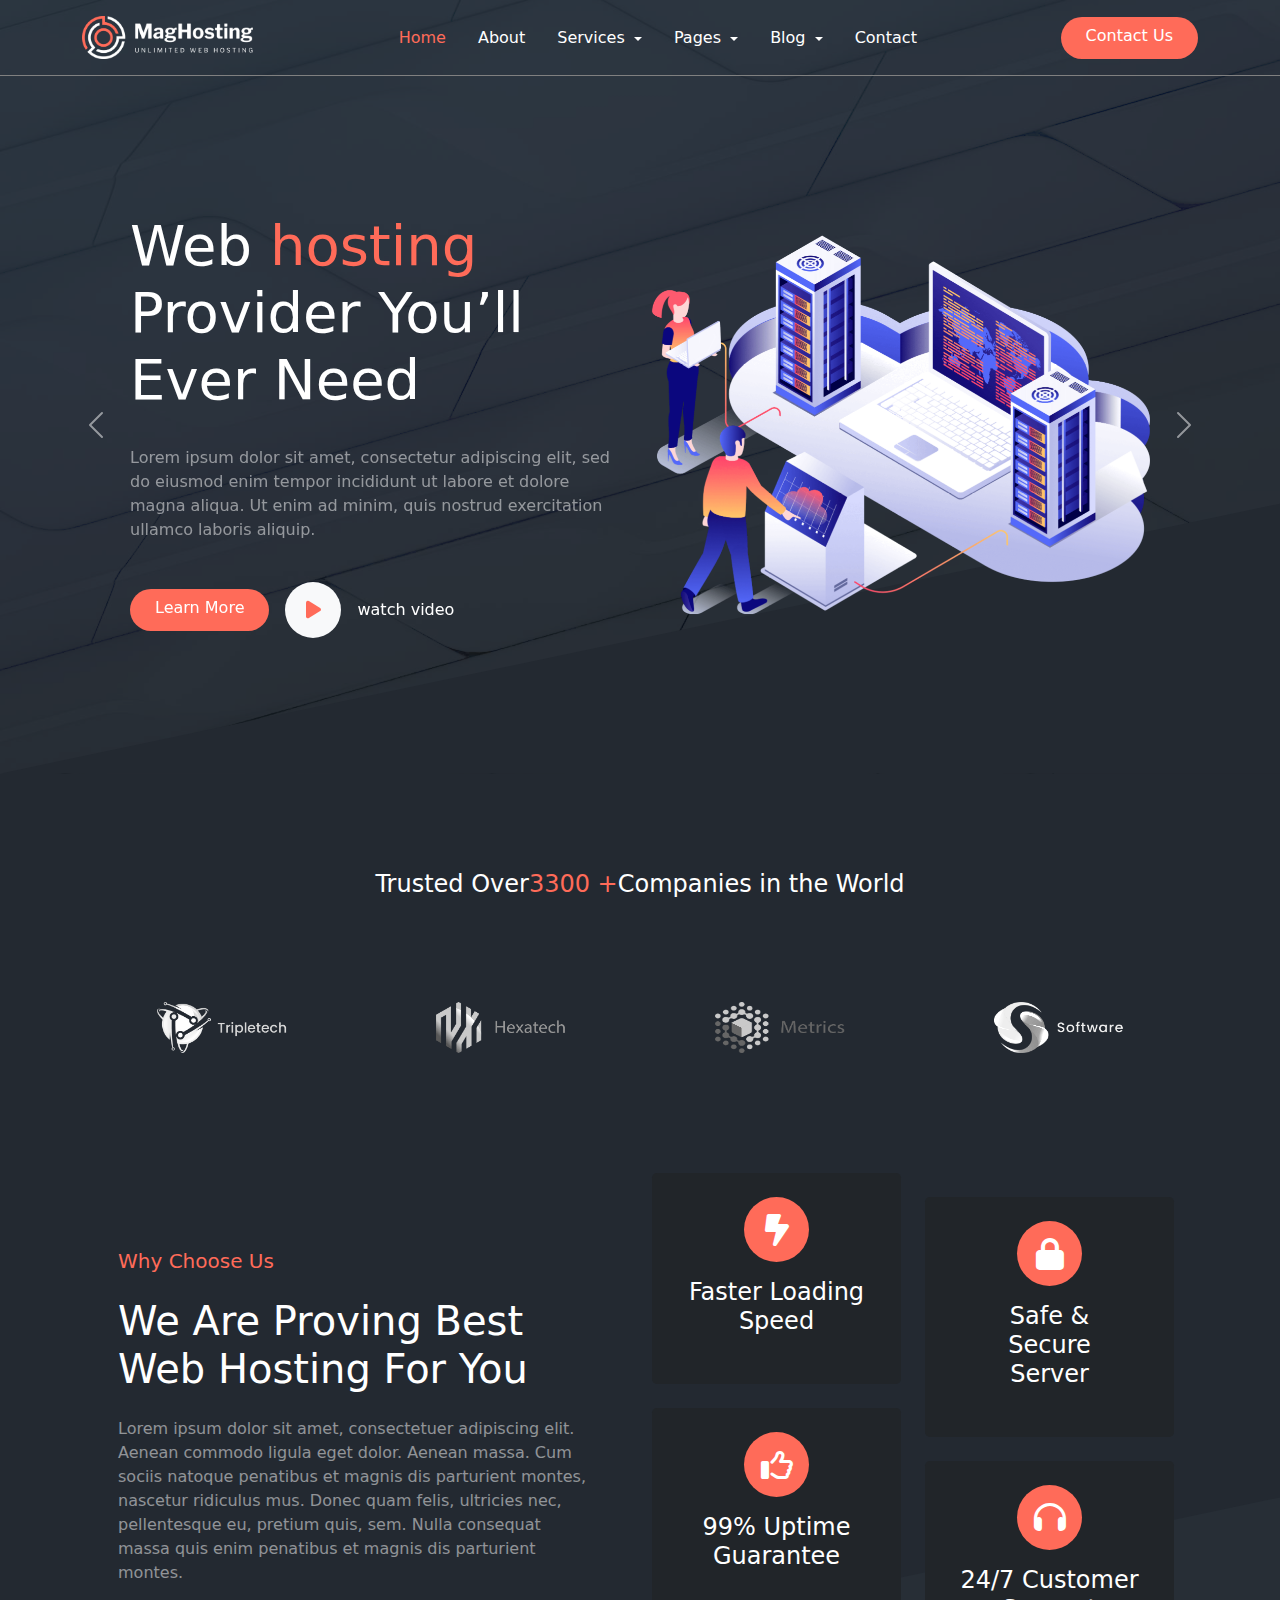
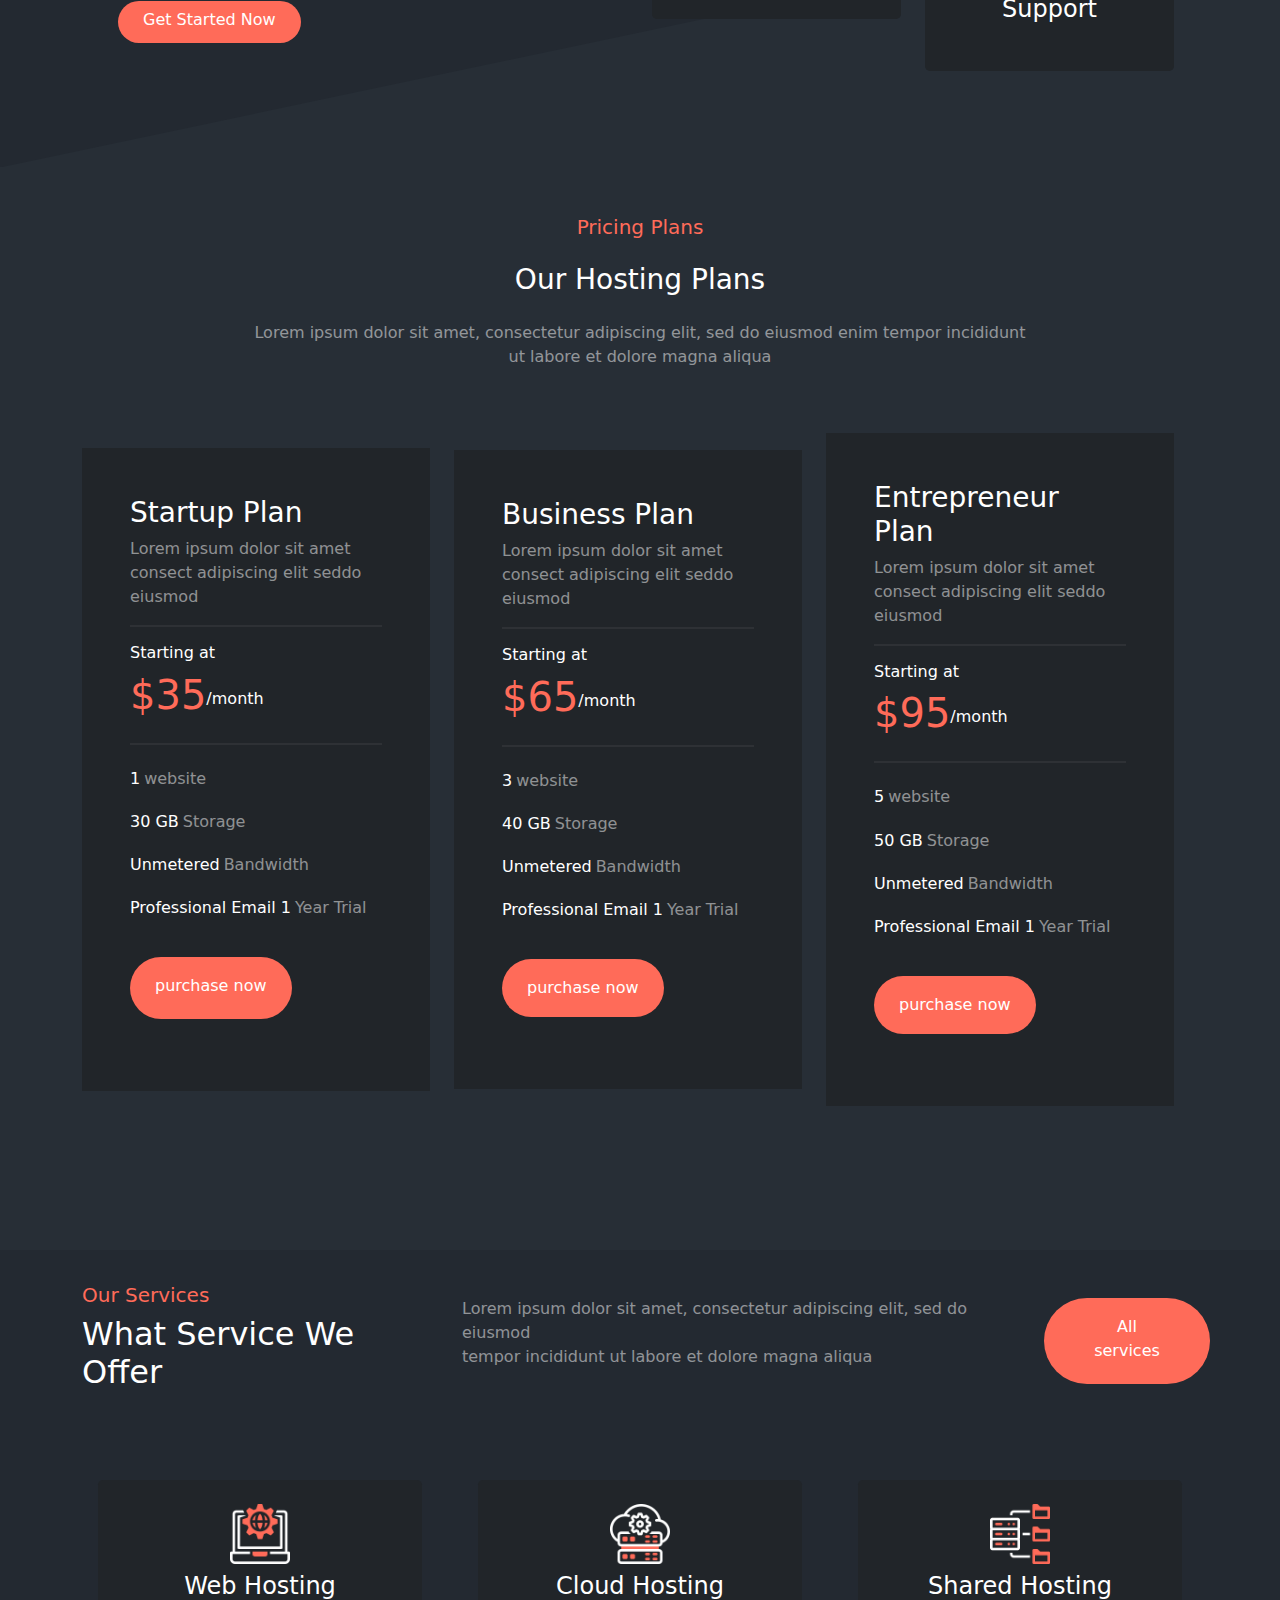
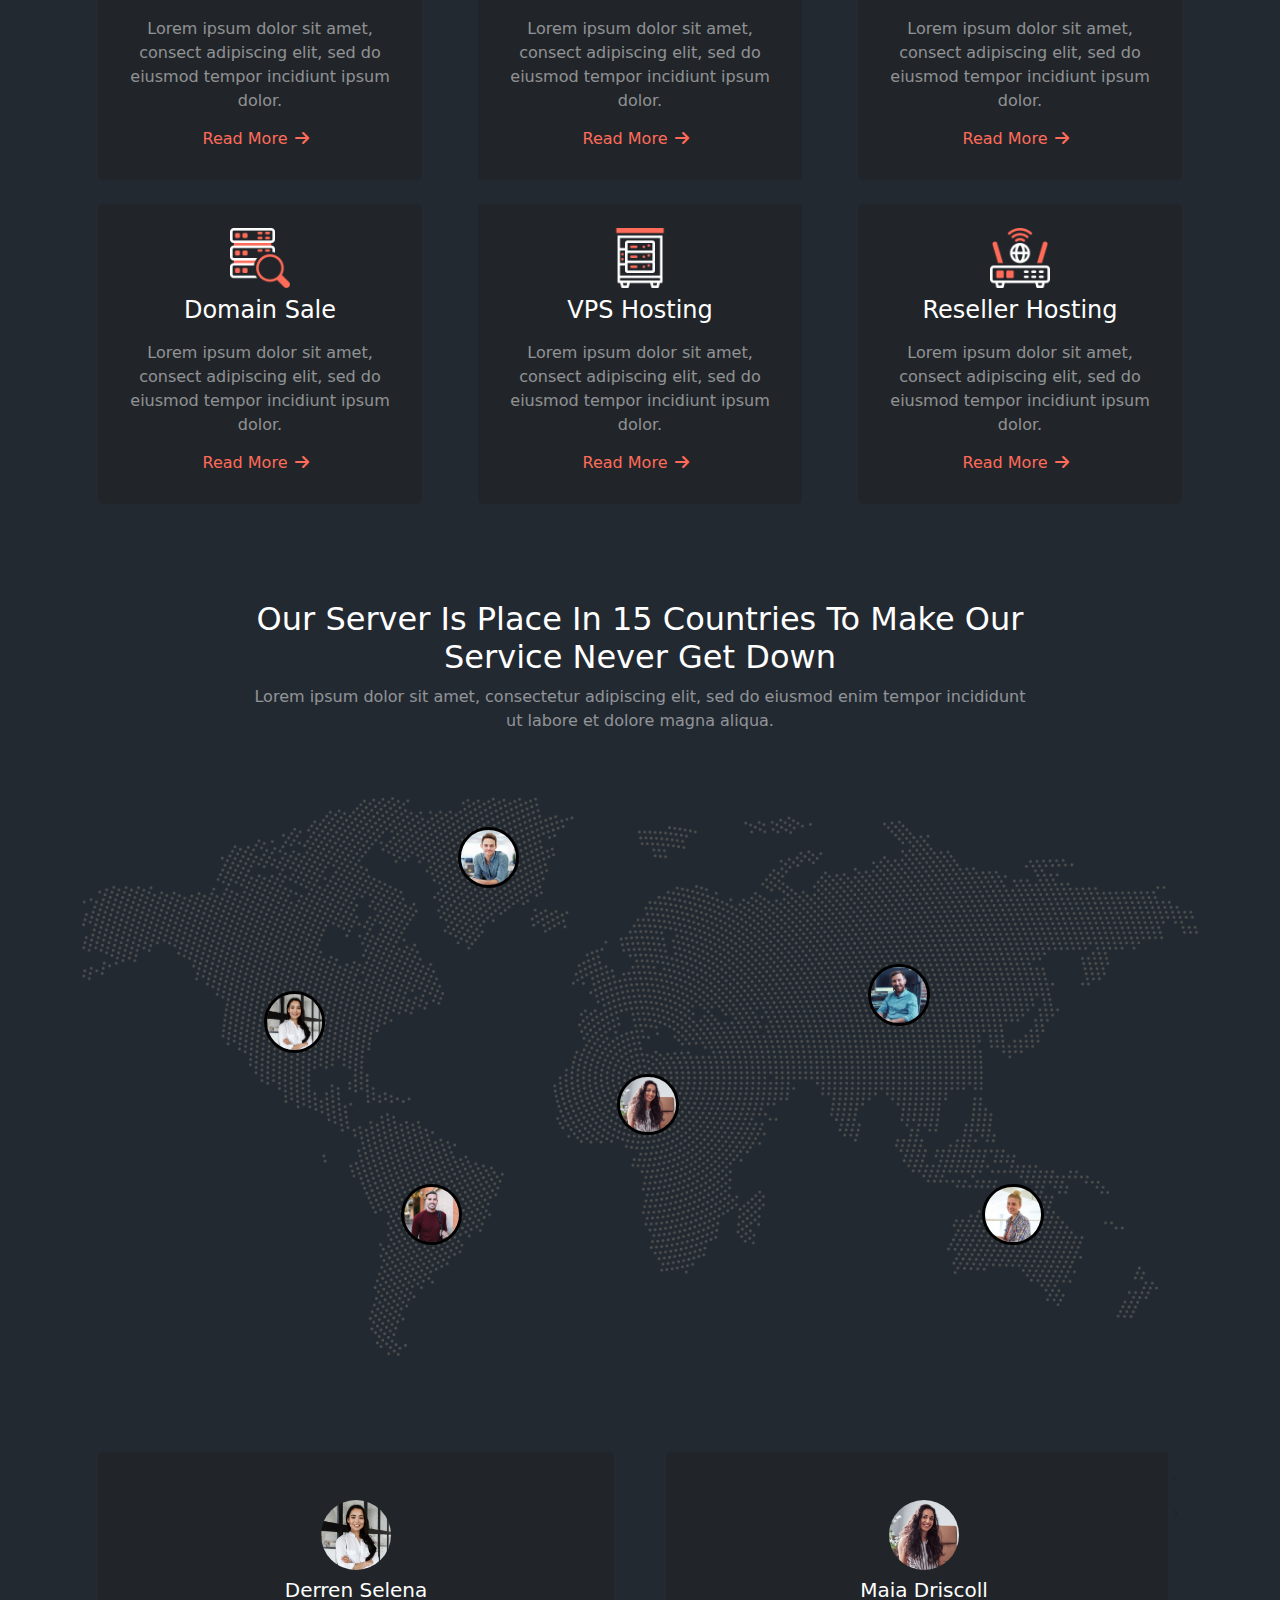
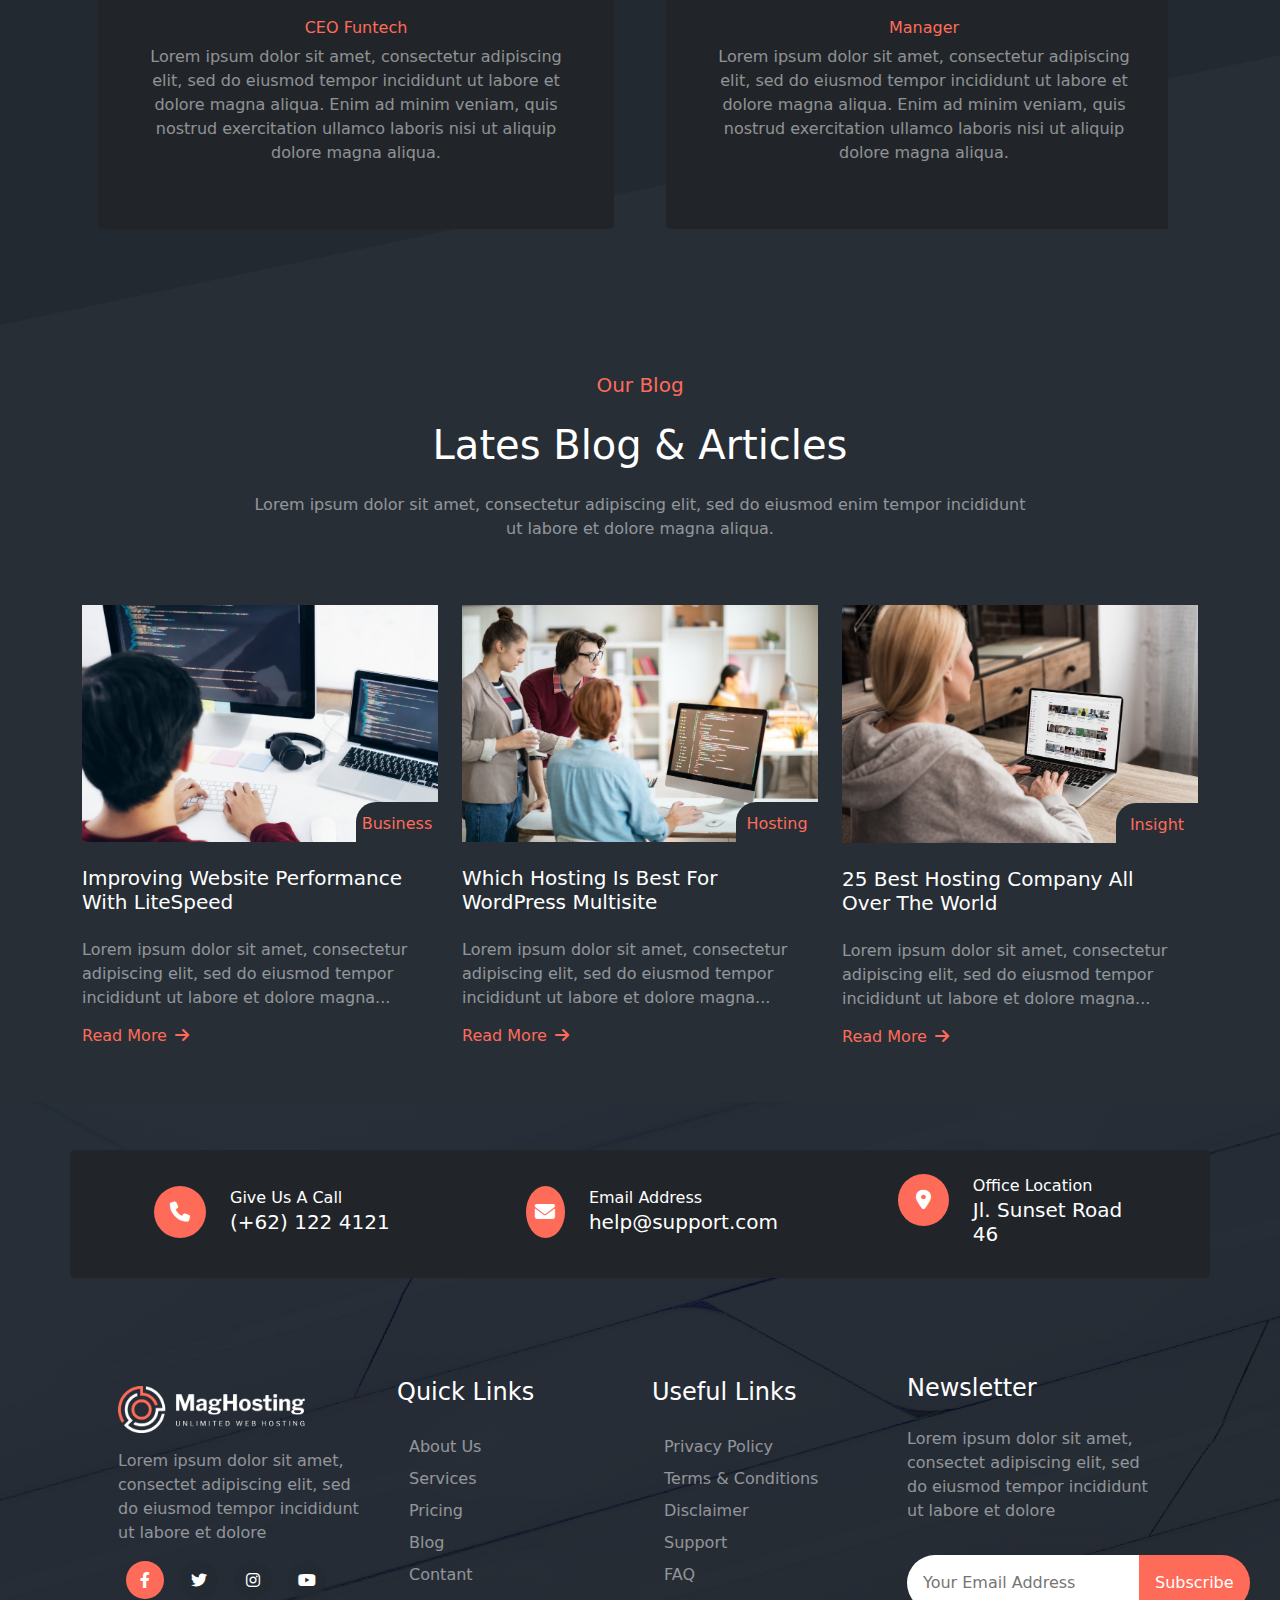
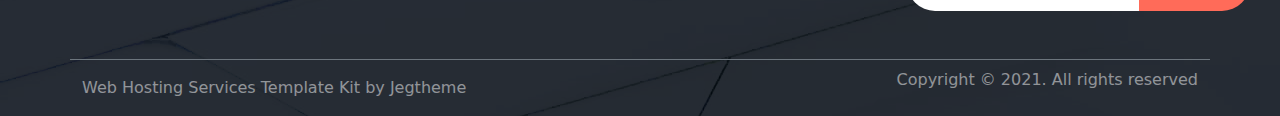
<file: index.html>
<!DOCTYPE html>
<html lang="en">

<head>
	<meta charset="UTF-8">
	<meta http-equiv="X-UA-Compatible" content="IE=edge">
	<meta name="viewport" content="width=device-width, initial-scale=1.0">
	<title>MagHosting</title>

	<link rel="stylesheet" href="css/owl.carousel.min.css">
	<link rel="stylesheet" href="css/owl.theme.default.min.css">
	<link rel="shortcut icon" type="image/x-image" href="img/icons8-hosting-32.png">
	<link rel="stylesheet" href="css/bootstrap.min.css">
	<link rel="stylesheet" href="css/all.min.css">
	<link rel="stylesheet" href="css/style.css">
</head>

<body>

	<!-- slider nav -->
	<section class="slider position-relative">
		<nav class="navbar navbar-expand-lg py-3">
			<div class="container">
				<a href="#"><img src="img/LOGO-6RC53E-e1642575297980.png" width="173px"></a>
				<button class="navbar-toggler text-white" type="button" data-bs-toggle="offcanvas"
					data-bs-target="#navbarSupportedContent" aria-controls="navbarSupportedContent"
					aria-expanded="false">
					<i class="fa-solid fa-bars"></i>
				</button>

				<div class="collapse navbar-collapse">
					<ul class="navbar-nav me-auto mb-2 mb-lg-0 mx-auto">
						<li class="nav-item px-2">
							<a class="nav-link active text-orange" href="#">Home</a>
						</li>
						<li class="nav-item px-2">
							<a class="nav-link text-white" href="#">About</a>
						</li>
						<li class="nav-item dropdown px-2">
							<a class="nav-link dropdown-toggle text-white" href="#" id="navbarDropdown" role="button"
								data-bs-toggle="dropdown">
								Services
							</a>
							<ul class="dropdown-menu">
								<li><a class="dropdown-item" href="#">services</a></li>
								<li><a class="dropdown-item" href="#">service details</a></li>
							</ul>
						</li>
						<li class="nav-item dropdown px-2">
							<a class="nav-link dropdown-toggle text-white" href="#" id="navbarDropdown" role="button"
								data-bs-toggle="dropdown">
								Pages
							</a>
							<ul class="dropdown-menu">
								<li><a class="dropdown-item" href="#">team</a></li>
								<li><a class="dropdown-item" href="#">pricing</a></li>
								<li><a class="dropdown-item" href="#">FAQ</a></li>
								<li><a class="dropdown-item" href="#">404</a></li>
							</ul>
						</li>
						<li class="nav-item dropdown px-2">
							<a class="nav-link dropdown-toggle text-white" href="#" id="navbarDropdown" role="button"
								data-bs-toggle="dropdown">
								Blog
							</a>
							<ul class="dropdown-menu">
								<li><a class="dropdown-item" href="#">blog</a></li>
								<li><a class="dropdown-item" href="#">single post</a></li>

							</ul>
						</li>
						<li class="nav-item px-2">
							<a class="nav-link text-white" href="#">Contact</a>
						</li>
					</ul>

					<button class="btn bg-orange text-white rounded-pill px-4">
						<p class="mb-1">Contact Us</p>
					</button>
				</div>
			</div>
		</nav>

		<div id="carouselExampleControls" class="carousel slide" data-bs-ride="carousel">
			<div class="carousel-inner">
				<div class="carousel-item active">
					<div class="container">
						<div class="slide row py-5 align-items-center px-5">
							<div class="col-12 col-sm-12 col-md-12  col-lg-6">
								<div class="contant py-5">
									<h1 class="text-white">Web <span class="text-orange">hosting</span> Provider You’ll
										Ever Need</h1>
									<p class="text-white-50 py-4">Lorem ipsum dolor sit amet, consectetur adipiscing
										elit, sed do eiusmod enim tempor incididunt ut labore et dolore magna aliqua. Ut
										enim ad minim, quis nostrud exercitation ullamco laboris aliquip.</p>
									<div class="slider-footer d-flex align-items-center">
										<button class="btn bg-orange text-white rounded-pill px-4">
											<p class="mb-1">Learn More</p>
										</button>
										<div
											class="play bg-light d-flex align-items-center justify-content-center text-orange text-center mx-3">
											<i class="fa-solid fa-play"></i>
										</div>
										<span class="text-white">watch video</span>
									</div>


								</div>
							</div>
							<div class="mainimg col-12 col-sm-12 col-md-12 col-lg-6">
								<img src="img/asset2-SZ8XVX.png" class="w-100" class="py-5">
							</div>
						</div>
					</div>
				</div>
				<div class="carousel-item">
					<div class="container">
						<div class="slide row py-5 align-items-center px-5">
							<div class="col-12 col-sm-12 col-md-12  col-lg-6">
								<div class="contant py-5">
									<h1 class="text-white">Web <span class="text-orange">hosting</span> Provider You’ll
										Ever Need</h1>
									<p class="text-white-50 py-4">Lorem ipsum dolor sit amet, consectetur adipiscing
										elit, sed do eiusmod enim tempor incididunt ut labore et dolore magna aliqua. Ut
										enim ad minim, quis nostrud exercitation ullamco laboris aliquip.</p>
									<div class="slider-footer d-flex align-items-center">
										<button class="btn bg-orange text-white rounded-pill px-4">
											<p class="mb-1">Learn More</p>
										</button>
										<div
											class="play bg-light d-flex align-items-center justify-content-center text-orange text-center mx-3">
											<i class="fa-solid fa-play"></i>
										</div>
										<span class="text-white">watch video</span>
									</div>


								</div>
							</div>
							<div class="mainimg col-12 col-sm-12 col-md-12 col-lg-6">
								<img src="img/asset2-SZ8XVX.png" class="w-100" class="py-5">
							</div>
						</div>
					</div>
				</div>
				<div class="carousel-item">
					<div class="container">
						<div class="slide row py-5 align-items-center px-5">
							<div class="col-12 col-sm-12 col-md-12  col-lg-6">
								<div class="contant py-5">
									<h1 class="text-white">Web <span class="text-orange">hosting</span> Provider You’ll
										Ever Need</h1>
									<p class="text-white-50 py-4">Lorem ipsum dolor sit amet, consectetur adipiscing
										elit, sed do eiusmod enim tempor incididunt ut labore et dolore magna aliqua. Ut
										enim ad minim, quis nostrud exercitation ullamco laboris aliquip.</p>
									<div class="slider-footer d-flex align-items-center">
										<button class="btn bg-orange text-white rounded-pill px-4">
											<p class="mb-1">Learn More</p>
										</button>
										<div
											class="play bg-light d-flex align-items-center justify-content-center text-orange text-center mx-3">
											<i class="fa-solid fa-play"></i>
										</div>
										<span class="text-white">watch video</span>
									</div>


								</div>
							</div>
							<div class="mainimg col-12 col-sm-12 col-md-12 col-lg-6">
								<img src="img/asset2-SZ8XVX.png" class="w-100" class="py-5">
							</div>
						</div>
					</div>
				</div>
			</div>
			<button class="carousel-control-prev" type="button" data-bs-target="#carouselExampleControls"
				data-bs-slide="prev">
				<span class="carousel-control-prev-icon" aria-hidden="true"></span>
				<span class="visually-hidden">Previous</span>
			</button>
			<button class="carousel-control-next" type="button" data-bs-target="#carouselExampleControls"
				data-bs-slide="next">
				<span class="carousel-control-next-icon" aria-hidden="true"></span>
				<span class="visually-hidden">Next</span>
			</button>
		</div>
		<div class="shape position-absolute"></div>
	</section>

	<!-- logos -->
	<section class="">
		<h4 class="text-white d-flex align-items-center justify-content-center py-5 mt-5">Trusted Over <span
				class="text-orange">3300 +</span> Companies in the World</h4>
		<div class="container">
			<div class="row py-5 align-items-center justify-content-center">
				<div class="logos row mb-4 text-center">
					<div class="col-6 col-sm-6 col-md-3 mb-5">
						<img src="img/logo-1.png" width="130px">
					</div>
					<div class="col-6 col-sm-6 col-md-3">
						<img src="img/logo-2.png" width="130px">
					</div>
					<div class="col-6 col-sm-6 col-md-3">
						<img src="img/logo-3.png" width="130px">
					</div>
					<div class="col-6 col-sm-6 col-md-3">
						<img src="img/logo-4.png" width="130px">
					</div>
				</div>
			</div>
		</div>
	</section>

	<!-- choose us -->
	<section class="position-relative">
		<div class="container">
			<div class="row align-items-center">
				<div class="col-12 col-lg-6 px-5 mb-5">
					<h5 class="text-orange ">Why Choose Us</h5>
					<h3 class="text-white fs-1 py-3 pe-5">We Are Proving Best Web Hosting For You</h3>
					<p class="text-white-50">Lorem ipsum dolor sit amet, consectetuer adipiscing elit. Aenean commodo
						ligula eget dolor. Aenean massa. Cum sociis natoque penatibus et magnis dis parturient montes,
						nascetur ridiculus mus. Donec quam felis, ultricies nec, pellentesque eu, pretium quis, sem.
						Nulla consequat massa quis enim penatibus et magnis dis parturient montes.</p>
					<button class="btn bg-orange text-white rounded-pill px-4 ">
						<p class="mb-1">Get Started Now</p>
					</button>
				</div>
				<div class="choose col-12 col-lg-6 row mb-5">
					<div class="col-6">
						<div class="col-12 bg-dark rounded-3 py-4">
							<div class="round d-flex align-items-center justify-content-center mx-auto">
								<i class="fa-solid fa-bolt-lightning fs-2 text-white"></i>
							</div>
							<h4 class="text-white px-4 text-center py-3">Faster Loading Speed</h4>
						</div>
						<div class="col-12 bg-dark rounded-3 py-4 my-4">
							<div class="round d-flex align-items-center justify-content-center mx-auto">
								<i class="fa-regular fa-thumbs-up fs-2 text-white"></i>
							</div>
							<h4 class="text-white px-5 text-center py-3">99% Uptime Guarantee</h4>
						</div>
					</div>
					<div class="col-6 my-4">
						<div class="col-12 bg-dark rounded-3 py-4">
							<div class="round d-flex align-items-center justify-content-center mx-auto">
								<i class="fa-solid fa-lock fs-2 text-white"></i>
							</div>
							<h4 class="text-white px-5 text-center py-3">Safe & Secure Server</h4>
						</div>
						<div class="col-12 bg-dark rounded-3 py-4 my-4">
							<div class="round d-flex align-items-center justify-content-center mx-auto">
								<i class="fa-solid fa-headphones fs-2 text-white"></i>
							</div>
							<h4 class="text-white px-4 text-center py-3">24/7 Customer Support</h4>
						</div>
					</div>
				</div>
			</div>
		</div>
		<div class="shape1 position-absolute"></div>
	</section>

	<!-- pricing -->
	<section class="position-relative body1">
		<div class="container py-5 position-relative">
			<div class="row body1 position-relative">
				<h5 class="text-orange d-flex align-items-center justify-content-center">Pricing Plans</h5>
				<h3 class="text-white d-flex align-items-center justify-content-center py-3">Our Hosting Plans</h3>
				<p class="text-white-50 d-flex align-items-center justify-content-center text-center">Lorem ipsum dolor
					sit amet, consectetur adipiscing elit, sed do eiusmod enim tempor incididunt <br> ut labore et
					dolore magna aliqua</p>

				<div class="hosting row py-5 align-items-center justify-content-center">
					<div class="col-12 col-md-6 col-lg-4 rounded-3">
						<div class="plan bg-dark p-5 mb-5">
							<h3 class="text-white">Startup Plan</h3>
							<p class="text-white-50 ">Lorem ipsum dolor sit amet consect adipiscing elit seddo eiusmod
							</p>
							<div class="planline my-3"></div>
							<h6 class="text-white">Starting at</h6>
							<div class="month d-flex align-items-center">
								<h1 class="text-orange text-bold">$35</h1>
								<span class="text-white">/month</span>
							</div>
							<div class="planline my-3"></div>
							<h6 class="text-white-50 d-flex fs-6 py-2"><span class="text-white pe-1">1</span> website
							</h6>
							<h6 class="text-white-50 d-flex fs-6 py-2"><span class="text-white pe-1">30 GB</span>Storage
							</h6>
							<h6 class="text-white-50 d-flex fs-6 py-2"><span class="text-white pe-1">Unmetered</span>
								Bandwidth</h6>
							<h6 class="text-white-50 d-flex fs-6 py-2"><span class="text-white pe-1">Professional Email
									1</span> Year Trial</h6>
							<button class="btn bg-orange text-white rounded-pill px-4 py-3 my-4">
								<p class="mb-1">purchase now</p>
							</button>
						</div>
					</div>
					<div class="col-12 col-md-6 col-lg-4 rounded-3">
						<div class="plan bg-dark p-5 mb-5">
							<h3 class="text-white">Business Plan</h3>
							<p class="text-white-50 ">Lorem ipsum dolor sit amet consect adipiscing elit seddo eiusmod
							</p>
							<div class="planline my-3"></div>
							<h6 class="text-white">Starting at</h6>
							<div class="month d-flex align-items-center">
								<h1 class="text-orange text-bold">$65</h1>
								<span class="text-white">/month</span>
							</div>
							<div class="planline my-3"></div>
							<h6 class="text-white-50 d-flex fs-6 py-2"><span class="text-white pe-1">3</span> website
							</h6>
							<h6 class="text-white-50 d-flex fs-6 py-2"><span class="text-white pe-1">40 GB</span>Storage
							</h6>
							<h6 class="text-white-50 d-flex fs-6 py-2"><span class="text-white pe-1">Unmetered</span>
								Bandwidth</h6>
							<h6 class="text-white-50 d-flex fs-6 py-2"><span class="text-white pe-1">Professional Email
									1</span> Year Trial</h6>
							<button class="btn bg-orange text-white rounded-pill px-4 py-3 my-4">
								purchase now
							</button>
						</div>
					</div>
					<div class="col-12 col-md-6 col-lg-4 rounded-3">
						<div class="plan bg-dark p-5 mb-5">
							<h3 class="text-white">Entrepreneur Plan</h3>
							<p class="text-white-50 ">Lorem ipsum dolor sit amet consect adipiscing elit seddo eiusmod
							</p>
							<div class="planline my-3"></div>
							<h6 class="text-white">Starting at</h6>
							<div class="month d-flex align-items-center">
								<h1 class="text-orange text-bold">$95</h1>
								<span class="text-white">/month</span>
							</div>
							<div class="planline my-3"></div>
							<h6 class="text-white-50 d-flex fs-6 py-2"><span class="text-white pe-1">5</span> website
							</h6>
							<h6 class="text-white-50 d-flex fs-6 py-2"><span class="text-white pe-1">50 GB</span>Storage
							</h6>
							<h6 class="text-white-50 d-flex fs-6 py-2"><span class="text-white pe-1">Unmetered</span>
								Bandwidth</h6>
							<h6 class="text-white-50 d-flex fs-6 py-2"><span class="text-white pe-1">Professional Email
									1</span> Year Trial</h6>
							<button class="btn bg-orange text-white rounded-pill px-4 py-3 my-4">
								purchase now
							</button>
						</div>
					</div>
				</div>
			</div>
		</div>
		<div class="shape position-absolute"></div>
	</section>

	<!-- services -->
	<section>
		<div class="container d-flex align-items-center justify-content-center my-4">
			<div class="service-title row align-items-center justify-content-between">
				<div class="col-12 col-md-6 col-lg-4 row align-items-start justify-content-start">
						<h5 class="text-orange pe-5  d-flex text-start">Our Services</h5>
						<h2 class="text-white ">What Service We Offer</h2>
				</div>
				<div class="col-12 col-md-6 col-lg-6">
					<p class="text-white-50">Lorem ipsum dolor
						sit amet, consectetur adipiscing elit, sed do eiusmod <br> tempor incididunt ut labore et dolore magna
						aliqua</p>
				</div>
				<div class="col-12 col-md-6 col-lg-2 row align-items-end justify-content-end">
					<button class="btn w-100 bg-orange text-white rounded-pill py-3 px-5 my-4">
						<p class="mb-1">All services</p>
					</button>
				</div>
				
			</div>
		</div>
		<div class="container py-5">
			<div class="box-first row">
				<div class="col-12 col-sm-6 col-md-4 col-lg-4 mb-4">
					<div class="boxes bg-dark p-4 mx-3 rounded-3">
						<div class="box1 d-flex">
							<img src="img/box1.png" alt="" class="mx-auto">
						</div>
						<h4 class="text-white py-2 text-center">Web Hosting</h4>
						<p class="text-white-50 text-center">Lorem ipsum dolor sit amet, consect adipiscing elit, sed do
							eiusmod tempor incidiunt ipsum dolor.</p>
						<a href="#" class="text-decoration-none">
							<h6 class="text-orange text-center">Read More<i class="fa-solid fa-arrow-right px-2"></i></h6>
						</a>
					</div>
				</div>
				<div class="col-12 col-sm-6 col-md-4 col-lg-4 mb-4">
					<div class="boxes bg-dark p-4 mx-3 rounded-3">
						<div class="box1 d-flex">
							<img src="img/box2.png" alt="" class="mx-auto">
						</div>
						<h4 class="text-white py-2 text-center">Cloud Hosting</h4>
						<p class="text-white-50 text-center">Lorem ipsum dolor sit amet, consect adipiscing elit, sed do
							eiusmod tempor incidiunt ipsum dolor.</p>
							<a href="#" class="text-decoration-none">
								<h6 class="text-orange text-center">Read More<i class="fa-solid fa-arrow-right px-2"></i></h6>
							</a>
					</div>
				</div>
				<div class="col-12 col-sm-6 col-md-4 col-lg-4 mb-4">
					<div class="boxes bg-dark p-4 mx-3 rounded-3">
						<div class="box1 d-flex">
							<img src="img/box3.png" alt="" class="mx-auto">
						</div>
						<h4 class="text-white py-2 text-center">Shared Hosting</h4>
						<p class="text-white-50 text-center">Lorem ipsum dolor sit amet, consect adipiscing elit, sed do
							eiusmod tempor incidiunt ipsum dolor.</p>
							<a href="#" class="text-decoration-none">
								<h6 class="text-orange text-center">Read More<i class="fa-solid fa-arrow-right px-2"></i></h6>
							</a>
					</div>
				</div>


				<div class="col-12 col-sm-6 col-md-4 col-lg-4">
					<div class="boxes bg-dark p-4 mx-3 rounded-3">
						<div class="box1 d-flex">
							<img src="img/box4.png" alt="" class="mx-auto">
						</div>
						<h4 class="text-white py-2 text-center">Domain Sale</h4>
						<p class="text-white-50 text-center">Lorem ipsum dolor sit amet, consect adipiscing elit, sed do
							eiusmod tempor incidiunt ipsum dolor.</p>
							<a href="#" class="text-decoration-none">
								<h6 class="text-orange text-center">Read More<i class="fa-solid fa-arrow-right px-2"></i></h6>
							</a>
					</div>
				</div>
				<div class="col-12 col-sm-6 col-md-4 col-lg-4">
					<div class="boxes bg-dark p-4 mx-3 rounded-3">
						<div class="box1 d-flex">
							<img src="img/box5.png" alt="" class="mx-auto">
						</div>
						<h4 class="text-white py-2 text-center">VPS Hosting</h4>
						<p class="text-white-50 text-center">Lorem ipsum dolor sit amet, consect adipiscing elit, sed do
							eiusmod tempor incidiunt ipsum dolor.</p>
							<a href="#" class="text-decoration-none">
								<h6 class="text-orange text-center">Read More<i class="fa-solid fa-arrow-right px-2"></i></h6>
							</a>
					</div>
				</div>
				<div class="col-12 col-sm-6 col-md-4 col-lg-4">
					<div class="boxes bg-dark p-4 mx-3 rounded-3">
						<div class="box1 d-flex">
							<img src="img/box6.png" alt="" class="mx-auto">
						</div>
						<h4 class="text-white py-2 text-center">Reseller Hosting</h4>
						<p class="text-white-50 text-center">Lorem ipsum dolor sit amet, consect adipiscing elit, sed do
							eiusmod tempor incidiunt ipsum dolor.</p>
							<a href="#" class="text-decoration-none">
								<h6 class="text-orange text-center">Read More<i class="fa-solid fa-arrow-right px-2"></i></h6>
							</a>
					</div>
				</div>
			</div>
		</div>
	</section>

	<!-- map -->
	<section class="position-relative">
		<div class="container text-center py-5 position-relative">
			<h2 class="text-white">Our Server Is Place In 15 Countries To Make Our <br> Service Never Get Down</h2>
			<p class="text-white-50">Lorem ipsum dolor sit amet, consectetur adipiscing elit, sed do eiusmod enim tempor
				incididunt <br> ut labore et dolore magna aliqua.</p>
			<div class="mainmap mb-5">
			<div class="mapcopy pt-5">
				<img src="img/image-OJO4YQ0.png" alt="" class="w-100 mb-5">
			</div>
			<div class="man-1">
				<img src="img/man-1.jpg" alt="">
			</div>
			<div class="man-2">
				<img src="img/man-2.jpg" alt="">
			</div>
			<div class="man-3">
				<img src="img/man-3.jpg" alt="">
			</div>
			<div class="man-4">
				<img src="img/man-4.jpg" alt="">
			</div>
			<div class="man-5">
				<img src="img/man-5.jpg" alt="">
			</div>
			<div class="man-6">
				<img src="img/man-6.jpg" alt="">
			</div>
		</div>
			<div class="fred d-flex owl-carousel owl-theme my-5">
					<div class="item">
						<div class="manes bg-dark p-5 mx-3 rounded-3">
							<div class="man2">
							<img src="img/man1.jpg" alt="" class="mx-auto rounded-circle">
						</div>
							<h5 class="text-white py-2 text-center">Derren Selena</h5>
							<h6 class="text-orange text-center">CEO Funtech</h6>
							<p class="text-white-50 text-center">Lorem ipsum dolor sit amet, consectetur adipiscing
								elit,
								sed do eiusmod tempor incididunt ut labore et dolore magna aliqua. Enim ad minim veniam,
								quis nostrud exercitation ullamco laboris nisi ut aliquip dolore magna aliqua.</p>
						</div>
					</div>
					<div class="item">
						<div class="manes bg-dark p-5 mx-3 rounded-3">
							<div class="man2">
							<img src="img/man-3.jpg" alt="" class="mx-auto rounded-circle">
						</div>
							<h5 class="text-white py-2 text-center">Maia Driscoll</h5>
							<h6 class="text-orange text-center">Manager</h6>
							<p class="text-white-50 text-center">Lorem ipsum dolor sit amet, consectetur adipiscing
								elit,
								sed do eiusmod tempor incididunt ut labore et dolore magna aliqua. Enim ad minim veniam,
								quis nostrud exercitation ullamco laboris nisi ut aliquip dolore magna aliqua.</p>
						</div>
					</div>
			        <div class="item">
						<div class="manes bg-dark p-5 mx-3 rounded-3">
							<div class="man2">
							<img src="img/man2.jpg" alt="" class="mx-auto rounded-circle">
						</div>
							<h5 class="text-white py-2 text-center">Hashim Nelson</h5>
							<h6 class="text-orange text-center">IT Manager</h6>
							<p class="text-white-50 text-center">Lorem ipsum dolor sit amet, consectetur adipiscing
								elit,
								sed do eiusmod tempor incididunt ut labore et dolore magna aliqua. Enim ad minim veniam,
								quis nostrud exercitation ullamco laboris nisi ut aliquip dolore magna aliqua.</p>
						</div>
					</div>
					<div class="item">
						<div class="manes bg-dark p-5 mx-3 rounded-3">
							<div class="man2">
							<img src="img/man-4.jpg" alt="" class="mx-auto rounded-circle">
						</div>
							<h5 class="text-white py-2 text-center">Fred Contreras</h5>
							<h6 class="text-orange text-center">Entrepreneur</h6>
							<p class="text-white-50 text-center">Lorem ipsum dolor sit amet, consectetur adipiscing
								elit,
								sed do eiusmod tempor incididunt ut labore et dolore magna aliqua. Enim ad minim veniam,
								quis nostrud exercitation ullamco laboris nisi ut aliquip dolore magna aliqua.</p>
						</div>
					</div>
							
			</div>
		</div>
		<div class="shape1 position-absolute py-5"></div>
	</section>


	<!-- blog -->
	<section class="body1">
		<div class="container py-5">
			<div class="row align-items-center justify-content-center">
				<h5 class="text-orange d-flex align-items-center justify-content-center">Our Blog</h5>
				<h1 class="text-white d-flex align-items-center justify-content-center py-3">Lates Blog & Articles</h1>
				<p class="text-white-50 d-flex align-items-center justify-content-center text-center pb-5">Lorem ipsum
					dolor
					sit amet, consectetur adipiscing elit, sed do eiusmod enim tempor incididunt <br> ut labore et
					dolore
					magna aliqua.</p>
				<div class="col-12 col-sm-6 col-lg-4">
					<div class="business1">
						<img src="img/program1.jpg" alt="" class="w-100 position-relative">

					</div>
					<h5 class="text-white pe-3 pt-4">Improving Website Performance With LiteSpeed</h5>
					<p class="text-white-50 pt-3">Lorem ipsum dolor sit amet, consectetur adipiscing elit, sed do
						eiusmod
						tempor incididunt ut labore et dolore magna...</p>
					<a href="#" class="text-decoration-none"><h6 class="text-orange">Read More<i class="fa-solid fa-arrow-right px-2"></i></h6></a>
				</div>
				<div class="col-12 col-sm-6 col-lg-4">
					<div class="business2">
						<img src="img/program2.jpg" alt="" class="w-100">
					</div>
					<h5 class="text-white pe-4 pt-4">Which Hosting Is Best For WordPress Multisite</h5>
					<p class="text-white-50 pt-3">Lorem ipsum dolor sit amet, consectetur adipiscing elit, sed do
						eiusmod
						tempor incididunt ut labore et dolore magna...</p>
						<a href="#" class="text-decoration-none"><h6 class="text-orange">Read More<i class="fa-solid fa-arrow-right px-2"></i></h6></a>
				</div>
				<div class="col-12 col-sm-6 col-lg-4">
					<div class="business3">
						<img src="img/program3.jpg" alt="" class="w-100">
					</div>
					<h5 class="text-white pe-3 pt-4">25 Best Hosting Company All Over The World</h5>
					<p class="text-white-50 pt-3">Lorem ipsum dolor sit amet, consectetur adipiscing elit, sed do
						eiusmod
						tempor incididunt ut labore et dolore magna...</p>
						<a href="#" class="text-decoration-none"><h6 class="text-orange">Read More<i class="fa-solid fa-arrow-right px-2"></i></h6></a>
				</div>
			</div>
		</div>

	</section>



	<!-- phone email location -->

	<footer class="pt-100">
		<div class="container">
			<div class="row justify-content-center align-items-center">
				<div class="give bg-dark row align-items-center justify-content-center rounded-3 my-5">
					<div class="col-12 col-md-4 py-4 px-5">
						<div class="phonee d-flex">
							<div class="phone bg-orange d-flex align-items-center justify-content-center mx-4">
								<i class="fa-solid fa-phone text-white"></i>
							</div>
							<div class="usa">
								<span class="text-white py-5">Give Us A Call</span>
								<h5 class="text-white"><a href="#" class="text-decoration-none text-white">(+62) 122 4121</a></h5>
							</div>
						</div>
					</div>
					<div class="col-12 col-md-4 py-4 px-5">
						<div class="phonee d-flex">
							<div class="phone bg-orange d-flex align-items-center justify-content-center mx-4">
								<i class="fa-solid fa-envelope text-white"></i>
							</div>
							<div class="usa">
								<span class="text-white">Email Address</span>
								<h5 class="text-white">help@support.com</h5>
							</div>
						</div>
					</div>
					<div class="col-12 col-md-4 py-4 px-5">
						<div class="phonee d-flex">
							<div class="phone bg-orange d-flex align-items-center justify-content-center mx-4">
								<i class="fa-solid fa-location-dot text-white"></i>
							</div>
							<div class="usa">
								<span class="text-white">Office Location</span>
								<h5 class="text-white">Jl. Sunset Road 46</h5>
							</div>
						</div>
					</div>
				</div>
				<div class="f-content py-5  row justify-content-center align-items-center">
					<div class="col-12 col-sm-6 col-md-4 col-xl-3">
						<div class="logofoot">
							<a href="#"><img src="img/LOGO-6RC53E-e1642575297980.png" alt="" class=""></a>
						</div>
						<p class="text-white-50 pt-3">Lorem ipsum dolor sit amet, consectet adipiscing elit, sed do
							eiusmod tempor
							incididunt ut labore et dolore</p>
						<div class="icons d-flex">
							<a href="#" class="text-decoration-none">
								<div class="facebook bg-orange d-flex align-items-center justify-content-center mx-2">
									<i class="fa-brands fa-facebook-f text-white"></i>
								</div>
							</a>
							<a href="#" class="text-decoration-none">
								<div class="facebook d-flex align-items-center justify-content-center mx-2">
									<i class="fa-brands fa-twitter text-white"></i>
								</div>
							</a>
							<a href="#" class="text-decoration-none">
								<div class="facebook d-flex align-items-center justify-content-center mx-2">
									<i class="fa-brands fa-instagram text-white"></i>
								</div>
							</a>
							<a href="#" class="text-decoration-none">
								<div class="facebook d-flex align-items-center justify-content-center mx-2">
									<i class="fa-brands fa-youtube text-white"></i>
								</div>
							</a>
						</div>
					</div>
					<div class="col-12 col-sm-6 col-md-4 col-xl-3 row align-items-center justify-content-center">
						<h2 class="text-white h4 pb-3">Quick Links</h2>
						<ul class="list-unstyled row">
							<li class="list-inline-item text-white-50 py-1"><a href="#" class="text-white-50 text-decoration-none">
								About Us 
							</a></li>
							<li class="list-inline-item text-white-50 py-1 "><a href="#" class="text-white-50 text-decoration-none">Services </a></li>
							<li class="list-inline-item text-white-50 py-1 "><a href="#" class="text-white-50 text-decoration-none">Pricing </a></li>
							<li class="list-inline-item text-white-50 py-1 "><a href="#" class="text-white-50 text-decoration-none">Blog</a> </li>
							<li class="list-inline-item text-white-50 py-1 "><a href="#" class="text-white-50 text-decoration-none">Contant</a> </li>
						</ul>
					</div>
					<div class="col-12 col-sm-6 col-md-4 col-xl-3 row align-items-center justify-content-center">
						<h2 class="text-white h4 pb-3">Useful Links</h2>
						<ul class="list-unstyled row">
							<li class="list-inline-item text-white-50 py-1"><a href="#" class="text-white-50 text-decoration-none">Privacy Policy</a> </li>
							<li class="list-inline-item text-white-50 py-1 "><a href="#" class="text-white-50 text-decoration-none">Terms & Conditions </a></li>
							<li class="list-inline-item text-white-50 py-1 "><a href="#" class="text-white-50 text-decoration-none">Disclaimer</a> </li>
							<li class="list-inline-item text-white-50 py-1 "><a href="#" class="text-white-50 text-decoration-none">Support</a> </li>
							<li class="list-inline-item text-white-50 py-1 "><a href="#" class="text-white-50 text-decoration-none">FAQ</a> </li>
						</ul>
					</div>
					<div class="col-12 col-sm-6 col-md-4 col-xl-3">
						<h2 class="text-white h4 ">Newsletter</h2>
						<p class="text-white-50 py-3">Lorem ipsum dolor sit amet, consectet adipiscing elit, sed do
							eiusmod tempor
							incididunt ut labore et dolore</p>
						<div class="f-btn d-flex outline-none">
							<input type="email" name="email" class="jkit-email jkit-form-control p-3 border-0"
								placeholder="Your Email Address">
							<button class="bg-orange border-0 text-white p-3">Subscribe</button>
						</div>
					</div>
				</div>
				<div class="f-end  border-1 border-top  border-secondary d-flex  align-items-center">
					<div class="col-6 pt-3">
						<p class="text-white-50"> Web Hosting Services Template Kit by Jegtheme</p>
					</div>
					<div class="col-6 d-flex justify-content-end">
						<p class="text-white-50">Copyright © 2021. All rights reserved</p>
					</div>
				</div>
			</div>
		</div>
	</footer>


	<div class="offcanvas offcanvas-start bg-dark text-white" id="navbarSupportedContent">
		<div class="offcanvas-header">
			<h5 class="offcanvas-title" id="offcanvasExampleLabel"> <img src="img/LOGO-6RC53E-e1642575297980.png"
					width="173px"></h5>
			<button type="button" class="btn text-white" data-bs-dismiss="offcanvas" aria-label="Close"><i
					class="fa-solid fa-xmark fa-xl"></i></button>
		</div>
		<div class="offcanvas-body">
			<ul class="navbar-nav me-auto mb-2 mb-lg-0 mx-auto">
				<li class="nav-item px-2">
					<a class="nav-link active text-orange" href="#">Home</a>
				</li>
				<li class="nav-item px-2">
					<a class="nav-link text-white" href="#">About</a>
				</li>
				<li class="nav-item dropdown px-2">
					<a class="nav-link dropdown-toggle text-white" href="#" id="navbarDropdown" role="button"
						data-bs-toggle="dropdown">
						services
					</a>
					<ul class="dropdown-menu">
						<li><a class="dropdown-item" href="#">services</a></li>
						<li><a class="dropdown-item" href="#">service details</a></li>
					</ul>
				</li>
				<li class="nav-item dropdown px-2">
					<a class="nav-link dropdown-toggle text-white" href="#" id="navbarDropdown" role="button"
						data-bs-toggle="dropdown">
						pages
					</a>
					<ul class="dropdown-menu">
						<li><a class="dropdown-item" href="#">team</a></li>
						<li><a class="dropdown-item" href="#">pricing</a></li>
						<li><a class="dropdown-item" href="#">FAQ</a></li>
						<li><a class="dropdown-item" href="#">404</a></li>
					</ul>
				</li>
				<li class="nav-item dropdown px-2">
					<a class="nav-link dropdown-toggle text-white" href="#" id="navbarDropdown" role="button"
						data-bs-toggle="dropdown">
						blog
					</a>
					<ul class="dropdown-menu">
						<li><a class="dropdown-item" href="#">blog</a></li>
						<li><a class="dropdown-item" href="#">single post</a></li>

					</ul>
				</li>
				<li class="nav-item px-2">
					<a class="nav-link text-white" href="#">contact</a>
				</li>
			</ul>
			<button class="btn bg-orange text-white rounded-pill px-4">
				contact us
			</button>
		</div>
	</div>

	<script src="js/bootstrap.min.js"></script>
	
	<script src="js/jquery.min.js"></script>
	<script src="js/owl.carousel.js"></script>
	<script>
	  $(document).ready(function () {
		var owl = $('.owl-carousel');
		owl.owlCarousel({
		  items: 2,
		  loop: true,
		  margin: 20,
		  autoplay: true,
		  autoplayTimeout: 2000,
		  autoplayHoverPause: true,
		  loop: true,
                margin: 10,
                responsiveClass: true,
                responsive: {
                  0: {
                    items: 1,
                    nav: true
                  },
                  600: {
                    items: 1,
                    nav: false
                  },
                  1000: {
                    items: 2,
                    nav: true,
                    loop: true,
                    margin: 20
                  }
                }
		});
	  })
	</script>
</body>

</html>
</file>
<file: css/style.css>
.bg-orange{
	background-color:#FF6B59!important;
}
.text-orange{
	color:#FF6B59!important;
}
body{
	background-color:#232931;
}
.body1{
	background-color:#272E36;
}
.dropdown-toggle::after{
	vertical-align: 0.1em;
}
*{
	outline: none;
}
.slider{
	width:100%;
	background-image:url('../img/cyberwall-7TXPKE4.jpg');
	background-color:#232931cb;
	background-blend-mode:darken;
	background-size: cover;
	z-index: 999;
}
.mainimg{
	z-index: 9999;
}
.navbar{
	border-bottom:1px solid gray;
}
.play{
	width:56px;
	height:56px;
	border-radius:50%;
}
.play i{
	font-size:20px;

}
.contant h1{
	font-size:56px;
}
.slide{
	padding:40px 0;
}
.logos img{
	width:130px;
	height:51px;
}
.logos img{
	filter: brightness(200%) contrast(200%) saturate(0%) blur(0px) hue-rotate(0deg);
	transition:all 0.2s;
}
.choose{
	z-index: 999;
}
.logos img:hover{
	    filter: brightness(100%);
}
.hosting{
	z-index: 999;
}
.round{
	width:65px;
	height:65px;
	background-color:#FF6B59;
	border-radius:50%;
}
.planline{
	border: 1px solid rgba(128, 128, 128, 0.138);
}
.boxes img{
	width: 60px;
	height: 60px;
}
.man2 img{
	width: 70px!important;
}
.owl-dot span{
	width: 0!important;
	height: 0!important;
}
.mapcopy{
	filter: contrast( 38% );
	position: relative;
}
.man-1 img{
 width: 5.4%;
 border-radius: 50%;
 position: absolute;
 border: 3px solid black;
 top: 32%;
 left:17%;
}
.man-2 img{
	width: 5.4%;
	border-radius: 50%;
	position: absolute;
	border: 3px solid black;
	top: 20%;
	left:34%;
}
.man-3 img{
	width:5.4%;
	border-radius: 50%;
	position: absolute;
	border: 3px solid black;
	top: 38%;
	left:48%;
}
.man-4 img{
	width: 5.4%;
	border-radius: 50%;
	position: absolute;
	border: 3px solid black;
	top: 30%;
	left:70%;
}
.man-5 img{
	width: 5.4%;
	border-radius: 50%;
	position: absolute;
	border: 3px solid black;
	top: 46%;
	left:29%;
}
.man-6 img{
	width: 5.4%;
	border-radius: 50%;
	position: absolute;
	border: 3px solid black;
	top: 46%;
	left:80%;
}
.business img{
	width: 100%;
	height: 250px;
	border-radius: 10px;
}
.phone{
	width: 52px;
	height: 52px;
	border-radius: 50%;
}
.phone i{
	font-size: 20px;
}
footer{
	background-image:url('../img/cyberwall-7TXPKE4.jpg');
	background-color:#232931e2;
	background-repeat: no-repeat;
	background-position: center;
	background-blend-mode:darken;
}
.logofoot img{
	height: 47px;
}
.facebook{
	width: 38px;
	height: 38px;
	border-radius: 50%;
	background-color: #232931cb;
	transition: all 0.5s;
}
.facebook:hover{
	background-color: #FF6B59;
}
.f-btn input{
	border-radius: 30px 0 0px 30px;
	z-index: 9999;
}
button{
	border-radius: 0px 30px 30px 0;
}
.shape{
	width: 100%;
	height: 300px;
	left: 0;
	bottom: 0;
	background-color: #232931;
	clip-path: polygon(100% 10%,0% 100%,100% 100%);
	padding: 0px!important;
	z-index: -1;
}
.shape1{
	width: 100%;
	height: 300px;
	left: 0;
	bottom: 0;
	background-color: #272E36;
	clip-path: polygon(100% 10%,0% 100%,100% 100%);
	padding: 0px!important;
}
.business1::after,.business2::after,.business3::after 	 {
	position: absolute;
	content: 'Business';
	color: #FF6B59;
	width: 82px;
	height: 40px;
	text-align: center;
	padding-top: 10px;
	font-size: 16px;
	background-color: #272E36;;
	z-index: 9999!important;
	border-radius: 20px 0 0 0 ;
	right: 0%;
	bottom: 0;
}
.business2::after{
	content: 'Hosting';
}
.business3::after{
	content: 'Insight';
}
.business1,.business2,.business3{
	position: relative;
}
.f-content ul li a:hover{
	color: white!important;
}
</file>
